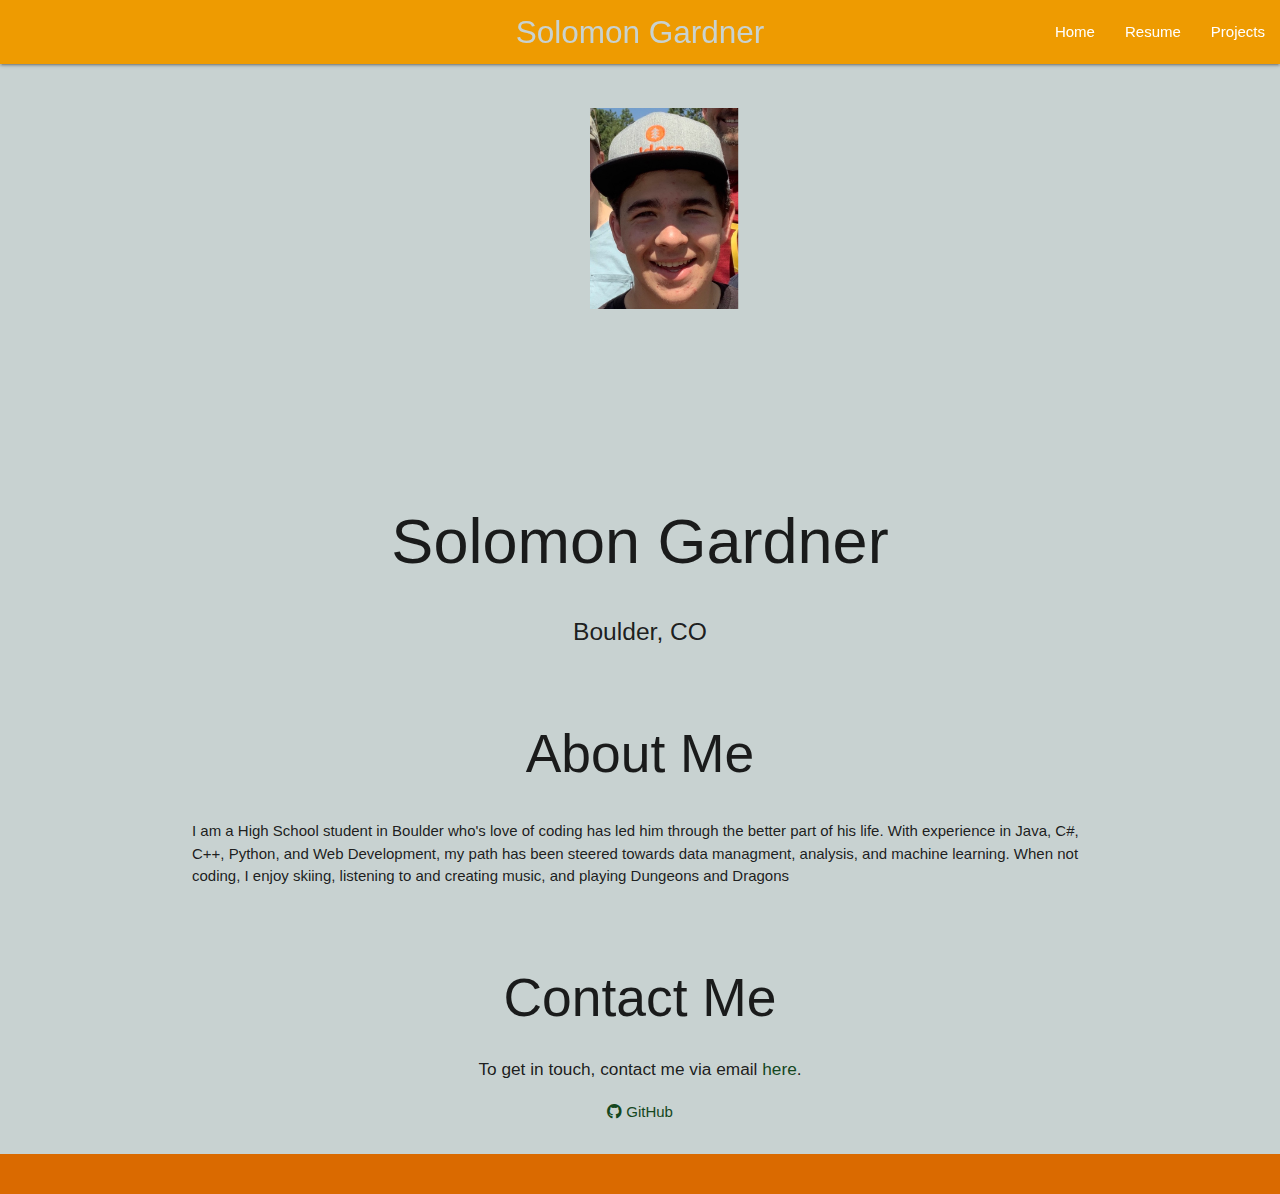
<file: index.html>
<!DOCTYPE html>
<html lang="en">
<head>
    <meta charset="UTF-8">
    <meta name="viewport" content="width=device-width, initial-scale=1.0">
    <meta name="author" content="Your Name">
    <title>Personal Portfolio</title>

    <!-- Link to Materialize CSS (CDN) -->
    <link href="style.css" rel="stylesheet">
    <link href="https://cdnjs.cloudflare.com/ajax/libs/materialize/1.0.0/css/materialize.min.css" rel="stylesheet">
    <link href="https://cdnjs.cloudflare.com/ajax/libs/font-awesome/6.0.0-beta3/css/all.min.css" rel="stylesheet">
    <!-- Link to custom CSS -->
</head>
<body>
    <!-- Navbar -->
    <div class="navbar-fixed">
        <nav>
            <div class="nav-wrapper">
                <a href="#" class="brand-logo center">Solomon Gardner</a>
                <ul class="right hide-on-med-and-down">                   
                    <li><a href="index.html">Home</a></li>
                    <li><a href="resume.html">Resume</a></li>
                    <li><a href="projects.html" onclick="window.location.href=this.href; return true;">Projects</a></li>
                </ul>
            </div>
        </nav>
    </div>

    <!-- Hero Section -->
    <div class="section no-pad-bot" id="hero">
        <div class="container">
        <img class="circle responsive-img" src="./Profile Pic.png" width="600" height=auto style="display: block; margin: 0 auto;">
            <h1 class="">Solomon Gardner</h1>
            <div class="row center">
                <h5 class="">Boulder, CO</h5>
            </div>
        </div>
    </div>

    <!-- About Section -->
    <div class="section" id="about">
        <div class="container">
            <h2 class="center">About Me</h2>
            <p class="light">I am a High School student in Boulder who's love of coding has led him through the better part of his life. With experience in Java, C#, C++, Python, and Web Development, my path has been steered towards data managment, analysis, and machine learning. When not coding, I enjoy skiing, listening to and creating music, and playing Dungeons and Dragons</p>
        </div>
    </div>

   
<!-- Contact Section -->
<div class="section" id="contact">
    <div class="container">
        <h2 class="center">Contact Me</h2>
        <h6>To get in touch, contact me via email <a href="mailto:solgardner@icloud.com" class="mail-link">here</a>.</h6>
        <div class="social">
            <ul class="social-links">
                <li ><a href="https://github.com/solgardner" target="_blank" class="github-link"><i class="fab fa-github"></i> GitHub</a></li>
            </ul>
        </div>
    </div>
</div>


    <!-- Footer -->
    <footer class="page-footer">
        <div class="container">
            <div class="row">
            </div>
        </div>
    </footer>

    <!-- Include jQuery (Required by Materialize) -->
    <script src="https://cdnjs.cloudflare.com/ajax/libs/jquery/3.6.0/jquery.min.js"></script>

    <!-- Include Materialize JS (CDN) -->
    <script src="https://cdnjs.cloudflare.com/ajax/libs/materialize/1.0.0/js/materialize.min.js"></script>
</body>
</html>
</file>
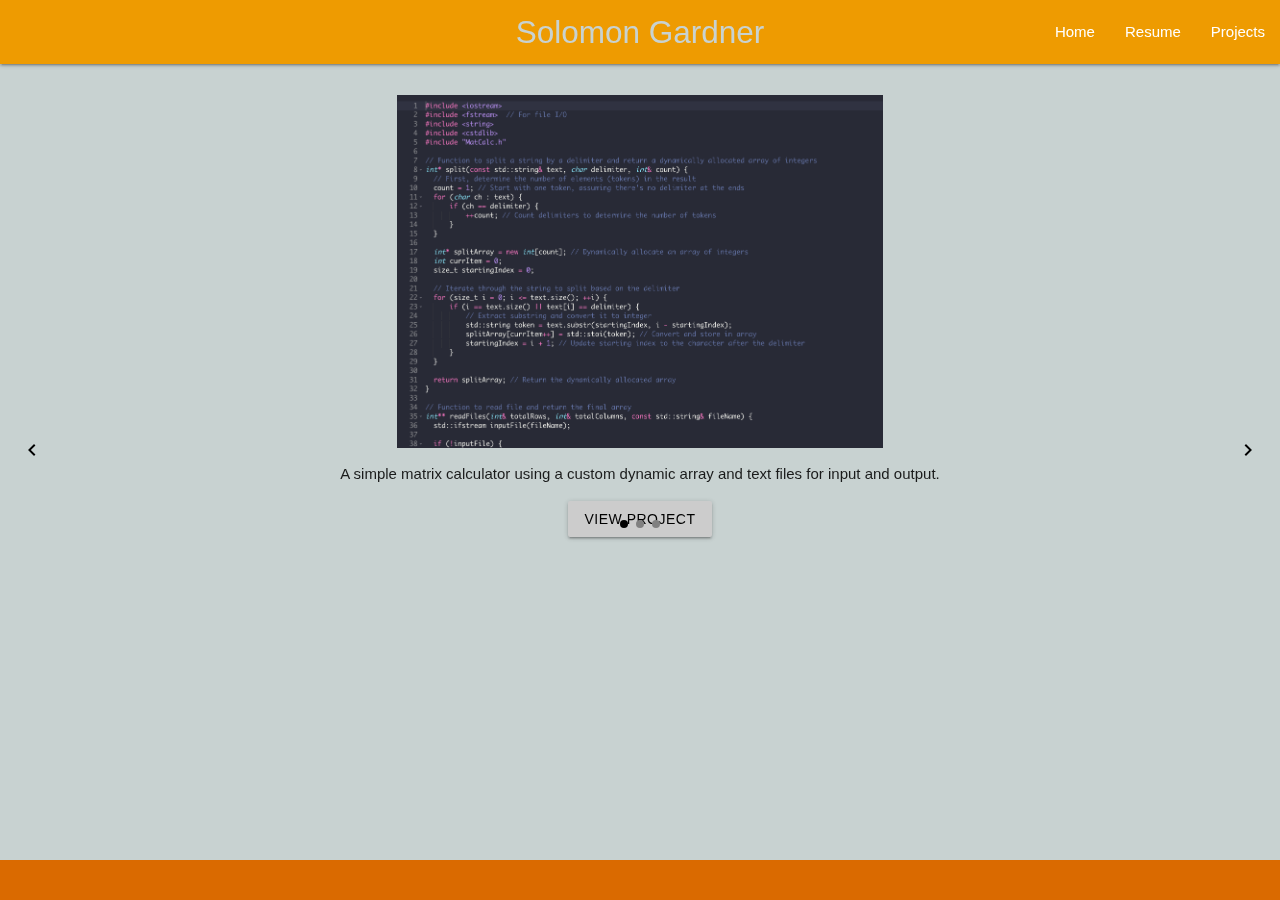
<file: projects.html>
<!DOCTYPE html>
<html lang="en">
<head>
    <meta charset="UTF-8">
    <meta name="viewport" content="width=device-width, initial-scale=1.0">
    <meta name="author" content="Your Name">
    <title>Projects - Personal Portfolio</title>

    <!-- Link to Materialize CSS (CDN) -->
    <link href="https://cdnjs.cloudflare.com/ajax/libs/materialize/1.0.0/css/materialize.min.css" rel="stylesheet">
    <link href="style.css" rel="stylesheet">   
    <link href="https://fonts.googleapis.com/icon?family=Material+Icons" rel="stylesheet">
    <!-- Link to custom CSS -->
</head>
<body>
    <!-- Navbar -->
    <div class="navbar-fixed">
        <nav>
            <div class="nav-wrapper">
                <a href="index.html" class="brand-logo center">Solomon Gardner</a>
                <ul class="right hide-on-med-and-down">
                    <li><a href="index.html#about">Home</a></li>
                    <li><a href="resume.html">Resume</a></li>
                    <li><a href="projects.html">Projects</a></li>
                </ul>
            </div>
        </nav>
    </div>
<script src="script.js"></script>
    <!-- Projects Carousel -->
    <div class="carousel carousel-slider">
    <div class="carousel-item">
        <img src="project1.png" alt="Project 1">
        <p>A simple matrix calculator using a custom dynamic array and text files for input and output.</p>
        <a class="btn" href="https://github.com/solgardner/cpp-master">View Project</a>
    </div>
    <div class="carousel-item">
        <img src="project2.png" alt="Project 2">
        <p>A study of neral networks centered around a database of subreddits and linguistics.</p>
        <a class="btn" href="https://github.com/solgardner/master-project">View Project</a>
    </div>
    <div class="carousel-item">
        <img src="project3.png" alt="Project 3">
        <p>A collection of projects including an implementation of Djikstra's Shortest Path Algorithm and some custom data types.</p>
        <a class="btn" href="https://github.com/solgardner/Juni-Projects">View Project</a>
    </div>
</div>

<!-- Navigation Arrows -->
<a class="prev-arrow"><i class="material-icons">chevron_left</i></a>
<a class="next-arrow"><i class="material-icons">chevron_right</i></a>

    <!-- Footer -->
    <footer class="page-footer">
        <div class="container">
            <div class="row">
            </div>
        </div>
    </footer>

    <!-- Include jQuery (Required by Materialize) -->
    <script src="https://cdnjs.cloudflare.com/ajax/libs/jquery/3.6.0/jquery.min.js"></script>

    <!-- Include Materialize JS (CDN) -->
    <script src="https://cdnjs.cloudflare.com/ajax/libs/materialize/1.0.0/js/materialize.min.js"></script>

    <!-- Link to external JavaScript -->
    
</body>
</html>
</file>
<file: style.css>
/* Ensure the entire page uses the full height */
html, body {
    height: 100%;
    background-color: #C8D2D1; /* Full viewport height */
    margin: 0;
    padding: 0;
    display: flex;
    flex-direction: column;
}

/* Navbar and Footer Styling */
nav {
    background-color: #EE9B01 !important; 
}

footer.page-footer {
    background-color: #DA6A00 !important; 
    margin-top: auto; /* Push footer to the bottom */
    color: white; 
}

.brand-logo {
    color: #C8D2D1 !important;
}

/* Main container layout */
.container {
    flex: 1; /* Allow the container to stretch */
    display: flex;
    flex-direction: column;
    justify-content: center;
    align-items: center;
}

/* Carousel Styling */
.carousel {
    height: 80vh; /* Occupy 80% of the viewport height */
    width: 100%; /* Full width */
    margin: 0 auto;
    display: flex; /* Flexbox for alignment */
    align-items: center; /* Center items vertically */
    justify-content: center; /* Center items horizontally */
    overflow: hidden; /* Prevent overflow from large images */
}

/* Ensure carousel items are centered */
.carousel-item {
    display: flex;
    flex-direction: column;
    justify-content: center;
    align-items: center;
    text-align: center;
    height: 100%; /* Make the item fill the carousel height */
}

/* Center images inside the carousel */
.carousel img {
    max-height: 70%; /* Ensure images are proportional */
    max-width: 90%; /* Keep width proportional */
    object-fit: contain; /* Ensure the image scales properly without cropping */
    margin: 0 auto;
}

/* Style captions for the carousel */
.carousel h5 {
    margin-top: 20px;
    color: white;
    font-size: 1.5rem; /* Adjust font size */
    background: rgba(0, 0, 0, 0.5); /* Semi-transparent background */
    padding: 10px 20px;
    border-radius: 5px;
}

/* Button styling for carousel and other elements */
.btn, .btn-small, .btn-large {
    background-color: #cccccc !important; /* Light gray */
    color: #000000 !important; /* Black text for better contrast */
}

.btn:hover, .btn-small:hover, .btn-large:hover {
    background-color: #b3b3b3 !important; /* Slightly darker gray on hover */
    color: #ffffff !important; /* White text on hover for better contrast */
}

/* Navigation Arrows Styling */
.prev-arrow, .next-arrow {
    position: absolute;
    top: 50%; /* Vertically center the arrows */
    transform: translateY(-50%);
    font-size: 36px;
    color: black;
    cursor: pointer;
    background: none; /* Remove background */
    border: none;
    z-index: 1000;
}

.prev-arrow {
    left: 20px; /* Position on the left */
}

.next-arrow {
    right: 20px; /* Position on the right */
}

.prev-arrow:hover, .next-arrow:hover {
    color: #666; /* Darker on hover */
}

/* Align navigation arrows */
.carousel-arrows {
    position: relative;
    display: flex;
    justify-content: space-between;
    width: 100%;
}

/* Dot indicators for carousel */
.carousel .indicators {
    position: absolute;
    bottom: 10px; /* Adjust based on your carousel height */
}

.carousel .indicators .indicator-item {
    background-color: gray; /* Default dot color */
}

.carousel .indicators .indicator-item.active {
    background-color: black; /* Active dot color */
}

.mail-link {
    color: #14471E;
}

.fa-github {
    color: #14471E;
}
.github-link {
    color: #14471E;
}
</file>
